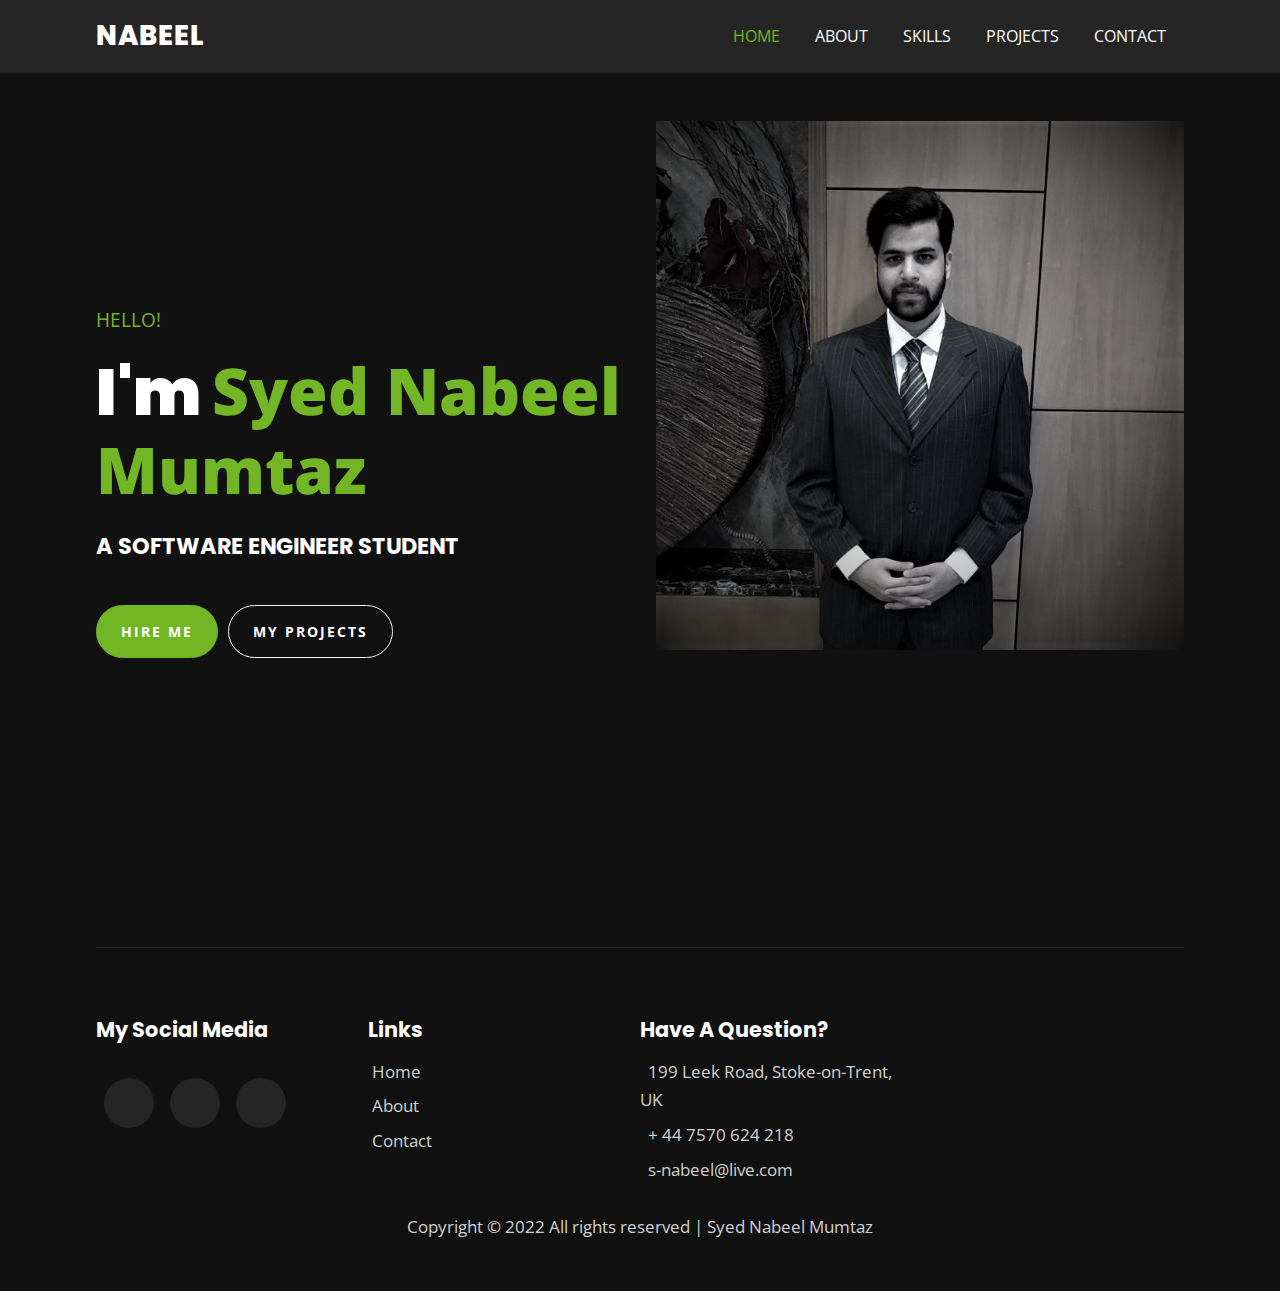
<file: index.html>
<!DOCTYPE html>
<html>
  <head>
    <meta charset="utf-8">
    <meta http-equiv="X-UA-Compatible" content="IE=edge">
    <title>Home</title>
    <meta name="description" content="">
    <meta name="viewport" content="width=device-width, initial-scale=1">
    <!-- utility css file -->
    <link rel="stylesheet" href="css/utility.css">
    <!-- style css file -->
    <link rel = "stylesheet" href = "css/style.css">
    <!-- fontawesome cdn -->
    <link rel="stylesheet" href="https://cdnjs.cloudflare.com/ajax/libs/font-awesome/5.15.1/css/all.min.css" integrity="sha512-+4zCK9k+qNFUR5X+cKL9EIR+ZOhtIloNl9GIKS57V1MyNsYpYcUrUeQc9vNfzsWfV28IaLL3i96P9sdNyeRssA==" crossorigin="anonymous" />
    <!-- google fonts -->
    <link href="https://fonts.googleapis.com/css2?family=Open+Sans:wght@300;400;600;700;800&family=Poppins:wght@200;300;400;500;600;700;800;900&display=swap" rel="stylesheet">
  </head>
  <body>
    
    <!-- navbar section -->
    <nav class = "navbar">
      <div class = "container">
        <div class = "brand-and-toggler">
          <a href = "index.html" class = "navbar-brand">Nabeel</a>
          <button type = "button" class = "navbar-toggler" id = "navbar-toggler">
            <span>
              <i class = "fas fa-bars"></i>
            </span>
          </button>
        </div>

        <div class = "navbar-collapse">
          <ul class = "navbar-nav">
            <li class = "nav-item nav-active">
              <a href = "index.html" class = "nav-link">home</a>
            </li>
            <li class = "nav-item">
              <a href = "about.html" class = "nav-link">about</a>
            </li>
            <li class = "nav-item">
              <a href = "skills.html" class = "nav-link">skills</a>
            </li>
            <li class = "nav-item">
              <a href = "projects.html" class = "nav-link">projects</a>
            </li>
            <li class = "nav-item">
              <a href = "contact.html" class = "nav-link">contact</a>
            </li>
          </ul>
        </div>
      </div>
    </nav>
    <!-- end of navbar section -->



    <!-- home page -->
    <section class = "home container">
      <div class = "row">
        <div class = "row-left">
          <h3>hello!</h3>
          <h1>i'm <span>Syed Nabeel Mumtaz</span></h1>
          <h2>a software engineer student</h2>
          <div class = "home-pg-btn">
            <button type = "button" class = "btn"><a href="./contact.html">Hire me</a></button>
            <button type = "button" class = "btn"><a href="./projects.html">My projects</a></button>
          </div>
        </div>

        <div class = "row-right">
          <div class = "img-border">
            <div class = "img-container">
              <img src = "assets/photo-me.jpeg" alt = "my photo">
            </div>
          </div>
        </div>
      </div>
    </section>
    <!-- end of home page -->
    

    <!-- footer -->
    <footer class = "footer container">
      <div class = "row">
        <div class = "col">
          <h3 class = "footer-title">My Social Media</h3>
          <div class = "social-links">
            <a href = "#"><i class = "fab fa-twitter"></i></a>
            <a href = "#"><i class = "fab fa-facebook"></i></a>
            <a href = "#"><i class = "fab fa-instagram"></i></a>
          </div>
        </div>

        <div class = "col">
          <h3 class = "footer-title">links</h3>
          <div class = "footer-links">
            <a href = "./index.html" class = "text">
              <i class = "fas fa-long-arrow-alt-right"></i>
              home
            </a>
            <a href = "./about.html" class = "text">
              <i class = "fas fa-long-arrow-alt-right"></i>
              about
            </a>
            <a href = "./contact.html" class = "text">
              <i class = "fas fa-long-arrow-alt-right"></i>
              contact
            </a>
          </div>
        </div>

        <div class = "col">
          <h3 class = "footer-title">have a question?</h3>
          <div>
            <span>
              <i class = "fas fa-map-marker-alt"></i>
            </span>
            <span class = "text">199 Leek Road, Stoke-on-Trent, UK</span>
          </div>

          <div>
            <span>
              <i class = "fas fa-phone"></i>
            </span>
            <span class = "text">+ 44 7570 624 218</span>
          </div>

          <div>
            <span>
              <i class = "fas fa-envelope"></i>
            </span>
            <span class = "text">s-nabeel@live.com</span>
          </div>
        </div>
      </div>

      <div class = "footer-text">
        <p class = "text">Copyright &copy; 2022 All rights reserved | Syed Nabeel Mumtaz</p>
      </div>
    </footer>
    <!-- end of footer -->


    <!-- custom js file -->
    <script src="js/script.js"></script>
  </body>
</html>
</file>
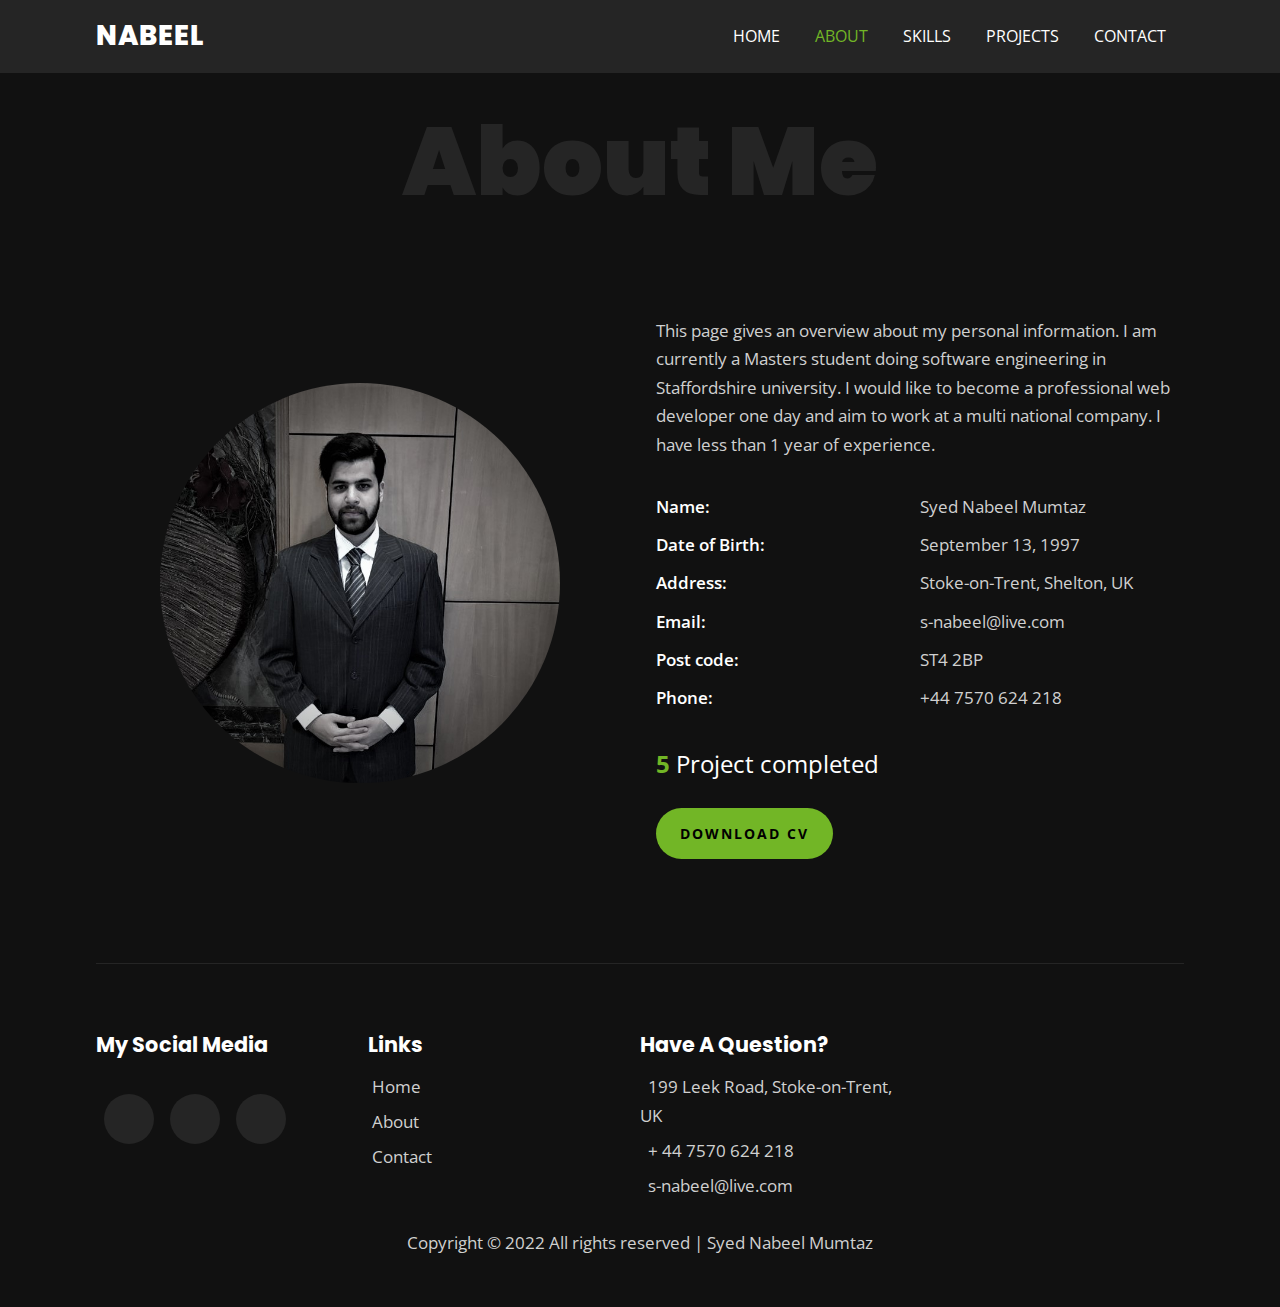
<file: about.html>
<!DOCTYPE html>
<html>
  <head>
    <meta charset="utf-8">
    <meta http-equiv="X-UA-Compatible" content="IE=edge">
    <title>About</title>
    <meta name="description" content="">
    <meta name="viewport" content="width=device-width, initial-scale=1">
    <!-- utility css file -->
    <link rel="stylesheet" href="css/utility.css">
    <!-- style css file -->
    <link rel = "stylesheet" href = "css/style.css">
    <!-- fontawesome cdn -->
    <link rel="stylesheet" href="https://cdnjs.cloudflare.com/ajax/libs/font-awesome/5.15.1/css/all.min.css" integrity="sha512-+4zCK9k+qNFUR5X+cKL9EIR+ZOhtIloNl9GIKS57V1MyNsYpYcUrUeQc9vNfzsWfV28IaLL3i96P9sdNyeRssA==" crossorigin="anonymous" />
    <!-- google fonts -->
    <link href="https://fonts.googleapis.com/css2?family=Open+Sans:wght@300;400;600;700;800&family=Poppins:wght@200;300;400;500;600;700;800;900&display=swap" rel="stylesheet">
  </head>
  <body>
    
    <!-- navbar section -->
    <nav class = "navbar">
      <div class = "container">
        <div class = "brand-and-toggler">
          <a href = "index.html" class = "navbar-brand">Nabeel</a>
          <button type = "button" class = "navbar-toggler" id = "navbar-toggler">
            <span>
              <i class = "fas fa-bars"></i>
            </span>
          </button>
        </div>

        <div class = "navbar-collapse">
          <ul class = "navbar-nav">
            <li class = "nav-item">
              <a href = "index.html" class = "nav-link">home</a>
            </li>
            <li class = "nav-item nav-active">
              <a href = "about.html" class = "nav-link">about</a>
            </li>
            <li class = "nav-item">
              <a href = "skills.html" class = "nav-link">skills</a>
            </li>
            <li class = "nav-item">
              <a href = "projects.html" class = "nav-link">projects</a>
            </li>
            <li class = "nav-item">
              <a href = "contact.html" class = "nav-link">contact</a>
            </li>
          </ul>
        </div>
      </div>
    </nav>
    <!-- end of navbar section -->

    <!-- about page -->
    <section class = "about container">
      <div class = "title">
        <h2>About Me</h2>
      </div>

      <div class = "row">
        <div class = "row-left">
          <img src = "assets/photo-me.jpeg" alt = "about photo">
        </div>

        <div class = "row-right">
          <p class = "text">This page gives an overview about my personal information. I am currently a Masters student doing software engineering in Staffordshire university. I would like to become a professional web developer one day and aim to work at a multi national company. I have less than 1 year of experience.</p>
          <div class = "about-content">
            <ul>
              <li class = "text">
                <span>Name: </span>
                <span>Syed Nabeel Mumtaz</span>
              </li>
              <li class = "text">
                <span>Date of Birth: </span>
                <span>September 13, 1997</span>
              </li>
              <li class = "text">
                <span>Address: </span>
                <span>Stoke-on-Trent, Shelton, UK</span>
              </li>
              <li class = "text">
                <span>Email: </span>
                <span>s-nabeel@live.com</span>
              </li>
              <li class = "text">
                <span>Post code: </span>
                <span>ST4 2BP</span>
              </li>
              <li class = "text">
                <span>Phone: </span>
                <span>+44 7570 624 218</span>
              </li>
            </ul>
          </div>

          <h3>5 <span>Project completed</span></h3>
          <form method="get" action="./assets/Syed-Nabeel-Mumtaz.pdf">
            <button type="submit" class = "btn">Download CV</button>
         </form>
        </div>
      </div>
    </section>
    <!-- end of about page -->

    
    

    <!-- footer -->
    <footer class = "footer container">
      <div class = "row">
        <div class = "col">
          <h3 class = "footer-title">My Social Media</h3>
          <div class = "social-links">
            <a href = "#"><i class = "fab fa-twitter"></i></a>
            <a href = "#"><i class = "fab fa-facebook"></i></a>
            <a href = "#"><i class = "fab fa-instagram"></i></a>
          </div>
        </div>

        <div class = "col">
          <h3 class = "footer-title">links</h3>
          <div class = "footer-links">
            <a href = "./index.html" class = "text">
              <i class = "fas fa-long-arrow-alt-right"></i>
              home
            </a>
            <a href = "./about.html" class = "text">
              <i class = "fas fa-long-arrow-alt-right"></i>
              about
            </a>
            <a href = "./contact.html" class = "text">
              <i class = "fas fa-long-arrow-alt-right"></i>
              contact
            </a>
          </div>
        </div>

        <div class = "col">
          <h3 class = "footer-title">have a question?</h3>
          <div>
            <span>
              <i class = "fas fa-map-marker-alt"></i>
            </span>
            <span class = "text">199 Leek Road, Stoke-on-Trent, UK</span>
          </div>

          <div>
            <span>
              <i class = "fas fa-phone"></i>
            </span>
            <span class = "text">+ 44 7570 624 218</span>
          </div>

          <div>
            <span>
              <i class = "fas fa-envelope"></i>
            </span>
            <span class = "text">s-nabeel@live.com</span>
          </div>
        </div>
      </div>

      <div class = "footer-text">
        <p class = "text">Copyright &copy; 2022 All rights reserved | Syed Nabeel Mumtaz</p>
      </div>
    </footer>
    <!-- end of footer -->


    <!-- custom js file -->
    <script src="js/script.js"></script>
  </body>
</html>
</file>
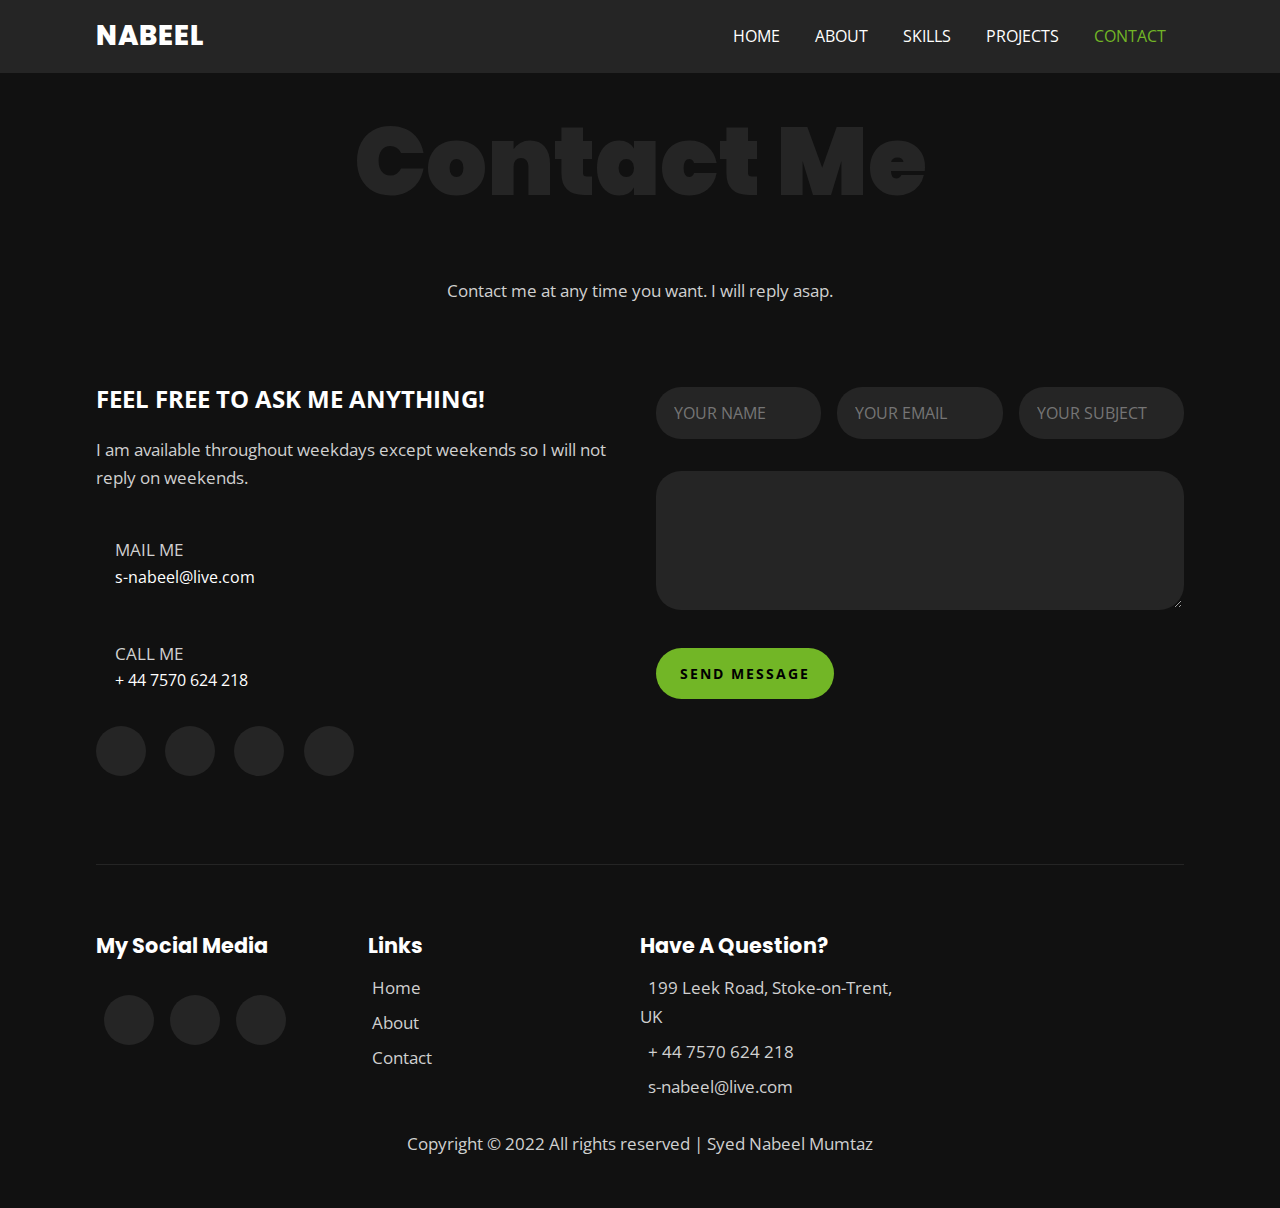
<file: contact.html>
<!DOCTYPE html>
<html>
  <head>
    <meta charset="utf-8">
    <meta http-equiv="X-UA-Compatible" content="IE=edge">
    <title>Contact</title>
    <meta name="description" content="">
    <meta name="viewport" content="width=device-width, initial-scale=1">
    <!-- utility css file -->
    <link rel="stylesheet" href="css/utility.css">
    <!-- style css file -->
    <link rel = "stylesheet" href = "css/style.css">
    <!-- fontawesome cdn -->
    <link rel="stylesheet" href="https://cdnjs.cloudflare.com/ajax/libs/font-awesome/5.15.1/css/all.min.css" integrity="sha512-+4zCK9k+qNFUR5X+cKL9EIR+ZOhtIloNl9GIKS57V1MyNsYpYcUrUeQc9vNfzsWfV28IaLL3i96P9sdNyeRssA==" crossorigin="anonymous" />
    <!-- google fonts -->
    <link href="https://fonts.googleapis.com/css2?family=Open+Sans:wght@300;400;600;700;800&family=Poppins:wght@200;300;400;500;600;700;800;900&display=swap" rel="stylesheet">
  </head>
  <body>
    
    <!-- navbar section -->
    <nav class = "navbar">
      <div class = "container">
        <div class = "brand-and-toggler">
          <a href = "index.html" class = "navbar-brand">Nabeel</a>
          <button type = "button" class = "navbar-toggler" id = "navbar-toggler">
            <span>
              <i class = "fas fa-bars"></i>
            </span>
          </button>
        </div>

        <div class = "navbar-collapse">
          <ul class = "navbar-nav">
            <li class = "nav-item">
              <a href = "index.html" class = "nav-link">home</a>
            </li>
            <li class = "nav-item">
              <a href = "about.html" class = "nav-link">about</a>
            </li>
            <li class = "nav-item">
              <a href = "skills.html" class = "nav-link">skills</a>
            </li>
            <li class = "nav-item">
              <a href = "projects.html" class = "nav-link">projects</a>
            </li>
            <li class = "nav-item nav-active">
              <a href = "contact.html" class = "nav-link">contact</a>
            </li>
          </ul>
        </div>
      </div>
    </nav>
    <!-- end of navbar section -->

    <!-- contact page -->
    <section class = "contact container">
      <div class = "title">
        <h2>Contact Me</h2>
      </div>

      <p class = "text">Contact me at any time you want. I will reply asap.</p>

      <div class = "row">
        <div class = "col-left">
          <h2>feel free to ask me anything!</h2>
          <p class = "text">I am available throughout weekdays except weekends so I will not reply on weekends.</p>

          <div class = "contact-info">
            <span><i class = "fas fa-envelope-open"></i></span>
            <h3>
              <span class = "text">mail me</span> <br>
              s-nabeel@live.com
            </h3>
          </div>

          <div class = "contact-info">
            <span><i class = "fas fa-phone-square-alt"></i></span>
            <h3>
              <span class = "text">call me</span> <br>
              + 44 7570 624 218
            </h3>
          </div>

          <div class = "contact-social-links">
            <a href = "#">
              <i class = "fab fa-facebook-f"></i>
            </a>
            <a href = "#">
              <i class = "fab fa-twitter"></i>
            </a>
            <a href = "#">
              <i class = "fab fa-youtube"></i>
            </a>
            <a href = "#">
              <i class = "fab fa-github"></i>
            </a>
          </div>
        </div>

        <div class = "col-right">
          <form class = "contact-form">
            <div class = "form-group">
              <input type = "text" placeholder="your name">
              <input type = "email" placeholder="your email">
              <input type = "text" placeholder="your subject">
            </div>
            <textarea rows = "5"></textarea>
            <button type = "submit" class = "btn">send message</button>
          </form>
        </div>
      </div>
    </section>
    <!-- end of contact page -->
    
    

    <!-- footer -->
    <footer class = "footer container">
      <div class = "row">
        <div class = "col">
          <h3 class = "footer-title">My Social Media</h3>
          <div class = "social-links">
            <a href = "#"><i class = "fab fa-twitter"></i></a>
            <a href = "#"><i class = "fab fa-facebook"></i></a>
            <a href = "#"><i class = "fab fa-instagram"></i></a>
          </div>
        </div>

        <div class = "col">
          <h3 class = "footer-title">links</h3>
          <div class = "footer-links">
            <a href = "./index.html" class = "text">
              <i class = "fas fa-long-arrow-alt-right"></i>
              home
            </a>
            <a href = "./about.html" class = "text">
              <i class = "fas fa-long-arrow-alt-right"></i>
              about
            </a>
            <a href = "./contact.html" class = "text">
              <i class = "fas fa-long-arrow-alt-right"></i>
              contact
            </a>
          </div>
        </div>

        <div class = "col">
          <h3 class = "footer-title">have a question?</h3>
          <div>
            <span>
              <i class = "fas fa-map-marker-alt"></i>
            </span>
            <span class = "text">199 Leek Road, Stoke-on-Trent, UK</span>
          </div>

          <div>
            <span>
              <i class = "fas fa-phone"></i>
            </span>
            <span class = "text">+ 44 7570 624 218</span>
          </div>

          <div>
            <span>
              <i class = "fas fa-envelope"></i>
            </span>
            <span class = "text">s-nabeel@live.com</span>
          </div>
        </div>
      </div>

      <div class = "footer-text">
        <p class = "text">Copyright &copy; 2022 All rights reserved | Syed Nabeel Mumtaz</p>
      </div>
    </footer>
    <!-- end of footer -->


    <!-- custom js file -->
    <script src="js/script.js"></script>
  </body>
</html>
</file>
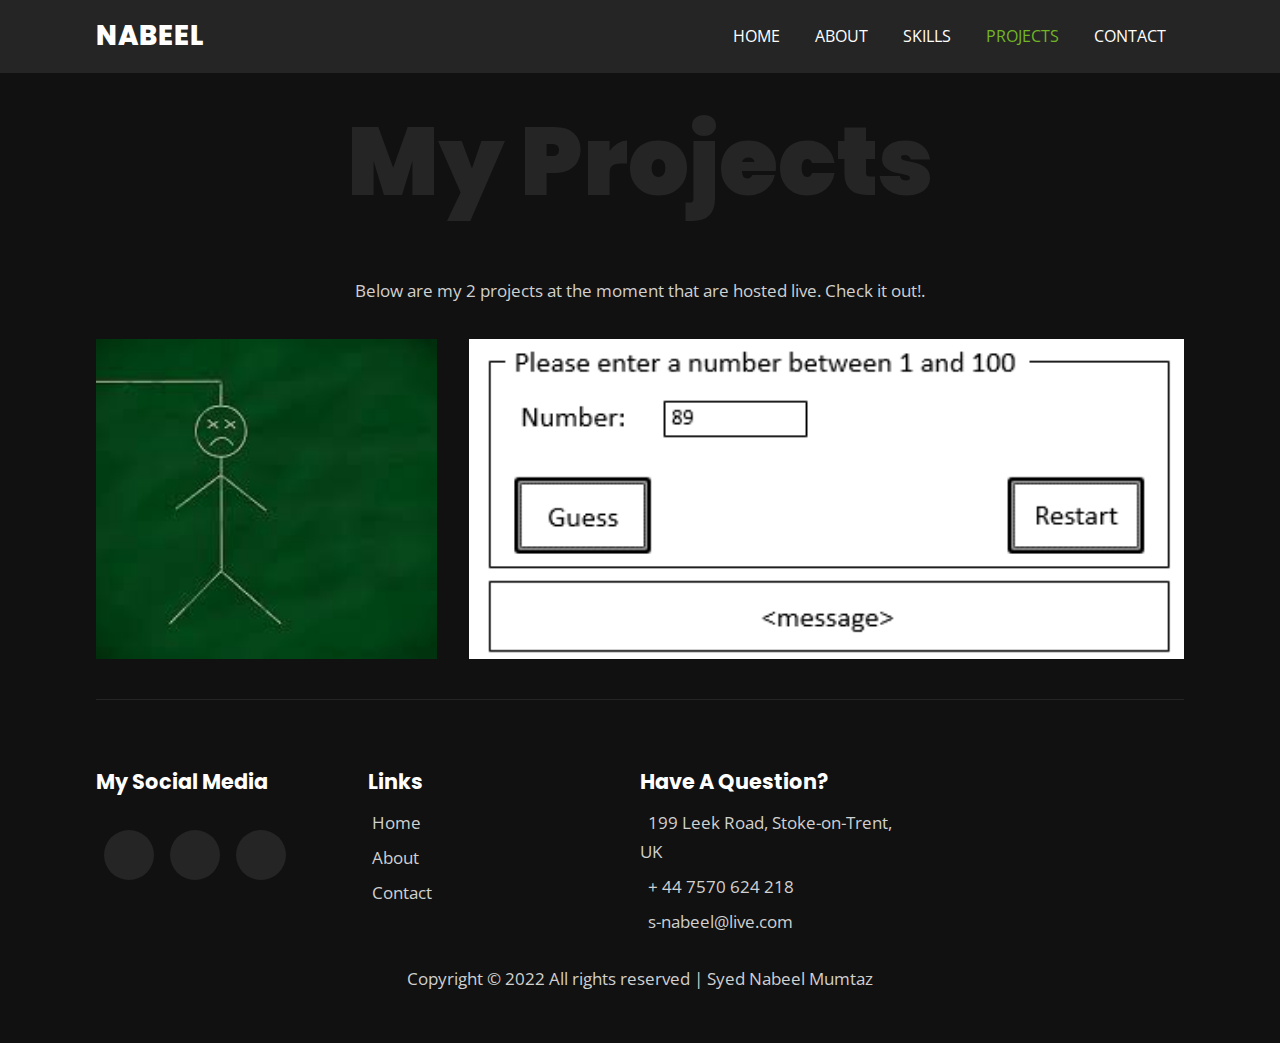
<file: projects.html>
<!DOCTYPE html>
<html>
  <head>
    <meta charset="utf-8">
    <meta http-equiv="X-UA-Compatible" content="IE=edge">
    <title>Projects</title>
    <meta name="description" content="">
    <meta name="viewport" content="width=device-width, initial-scale=1">
    <!-- utility css file -->
    <link rel="stylesheet" href="css/utility.css">
    <!-- style css file -->
    <link rel = "stylesheet" href = "css/style.css">
    <!-- fontawesome cdn -->
    <link rel="stylesheet" href="https://cdnjs.cloudflare.com/ajax/libs/font-awesome/5.15.1/css/all.min.css" integrity="sha512-+4zCK9k+qNFUR5X+cKL9EIR+ZOhtIloNl9GIKS57V1MyNsYpYcUrUeQc9vNfzsWfV28IaLL3i96P9sdNyeRssA==" crossorigin="anonymous" />
    <!-- google fonts -->
    <link href="https://fonts.googleapis.com/css2?family=Open+Sans:wght@300;400;600;700;800&family=Poppins:wght@200;300;400;500;600;700;800;900&display=swap" rel="stylesheet">
  </head>
  <body>
    
    <!-- navbar section -->
    <nav class = "navbar">
      <div class = "container">
        <div class = "brand-and-toggler">
          <a href = "index.html" class = "navbar-brand">Nabeel</a>
          <button type = "button" class = "navbar-toggler" id = "navbar-toggler">
            <span>
              <i class = "fas fa-bars"></i>
            </span>
          </button>
        </div>

        <div class = "navbar-collapse">
          <ul class = "navbar-nav">
            <li class = "nav-item">
              <a href = "index.html" class = "nav-link">home</a>
            </li>
            <li class = "nav-item">
              <a href = "about.html" class = "nav-link">about</a>
            </li>
            <li class = "nav-item">
              <a href = "skills.html" class = "nav-link">skills</a>
            </li>
            <li class = "nav-item nav-active">
              <a href = "projects.html" class = "nav-link">projects</a>
            </li>
            <li class = "nav-item">
              <a href = "contact.html" class = "nav-link">contact</a>
            </li>
          </ul>
        </div>
      </div>
    </nav>
    <!-- end of navbar section -->


    <!-- projects page -->
    <section class = "projects container">
      <div class = "title">
        <h2>My Projects</h2>
      </div>

      <p class = "text">Below are my 2 projects at the moment that are hosted live. Check it out!.</p>

      <div class = "row">
        <div class = "item">
          <div class = "item-overlay">
            <a href = "https://nabeelhangman.netlify.app/">HangMan Game</a>
                <h3>Made using CSS, JS & HTML</h3>
          </div>
        </div>

        <div class = "item">
          <div class = "item-overlay">
            <a href = "https://think-of-a-number.netlify.app/">Think of a Number</a>
                <h3>Made using CSS, JS & HTML</h3>
          </div>
        </div>
      </div>
    </section>
    <!-- end of projects page -->
    
    <!-- footer -->
    <footer class = "footer container">
      <div class = "row">
        <div class = "col">
          <h3 class = "footer-title">My Social Media</h3>
          <div class = "social-links">
            <a href = "#"><i class = "fab fa-twitter"></i></a>
            <a href = "#"><i class = "fab fa-facebook"></i></a>
            <a href = "#"><i class = "fab fa-instagram"></i></a>
          </div>
        </div>

        <div class = "col">
          <h3 class = "footer-title">links</h3>
          <div class = "footer-links">
            <a href = "./index.html" class = "text">
              <i class = "fas fa-long-arrow-alt-right"></i>
              home
            </a>
            <a href = "./about.html" class = "text">
              <i class = "fas fa-long-arrow-alt-right"></i>
              about
            </a>
            <a href = "./contact.html" class = "text">
              <i class = "fas fa-long-arrow-alt-right"></i>
              contact
            </a>
          </div>
        </div>

        <div class = "col">
          <h3 class = "footer-title">have a question?</h3>
          <div>
            <span>
              <i class = "fas fa-map-marker-alt"></i>
            </span>
            <span class = "text">199 Leek Road, Stoke-on-Trent, UK</span>
          </div>

          <div>
            <span>
              <i class = "fas fa-phone"></i>
            </span>
            <span class = "text">+ 44 7570 624 218</span>
          </div>

          <div>
            <span>
              <i class = "fas fa-envelope"></i>
            </span>
            <span class = "text">s-nabeel@live.com</span>
          </div>
        </div>
      </div>

      <div class = "footer-text">
        <p class = "text">Copyright &copy; 2022 All rights reserved | Syed Nabeel Mumtaz</p>
      </div>
    </footer>
    <!-- end of footer -->


    <!-- custom js file -->
    <script src="js/script.js"></script>
  </body>
</html>
</file>
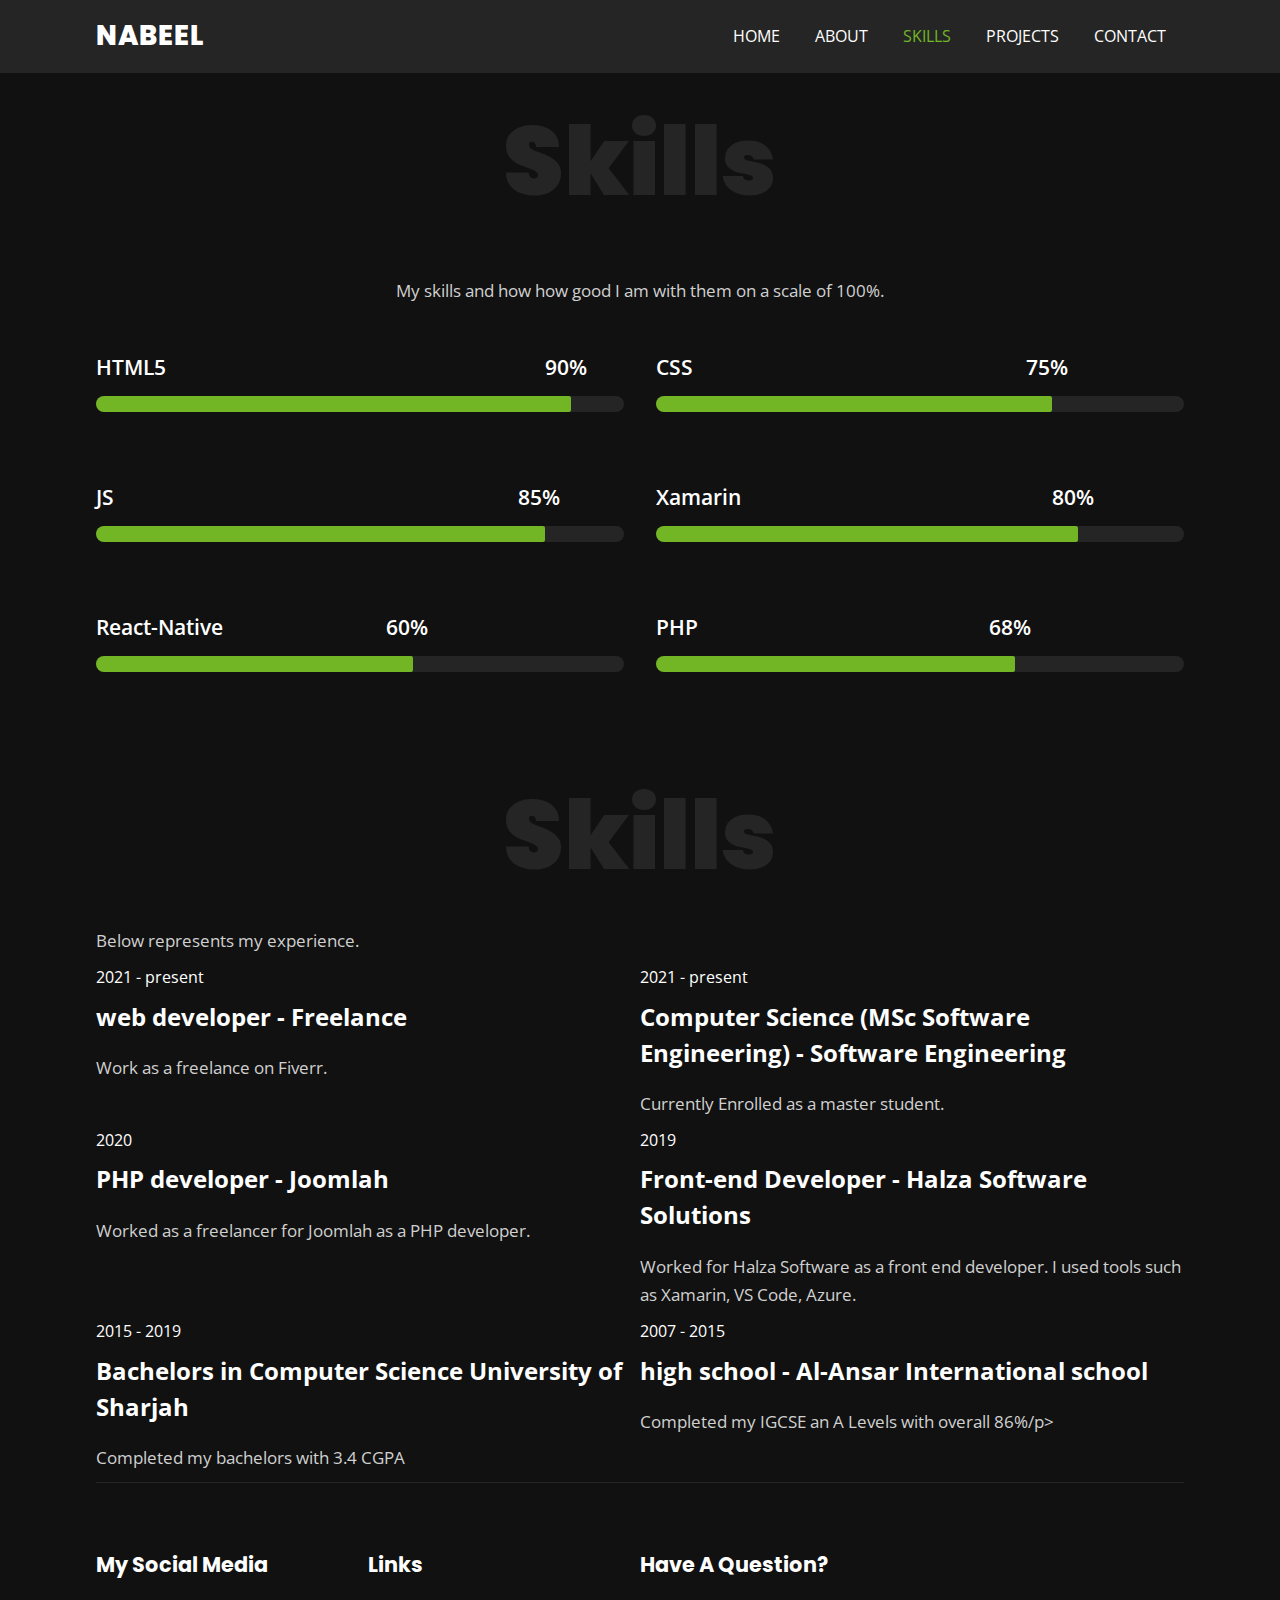
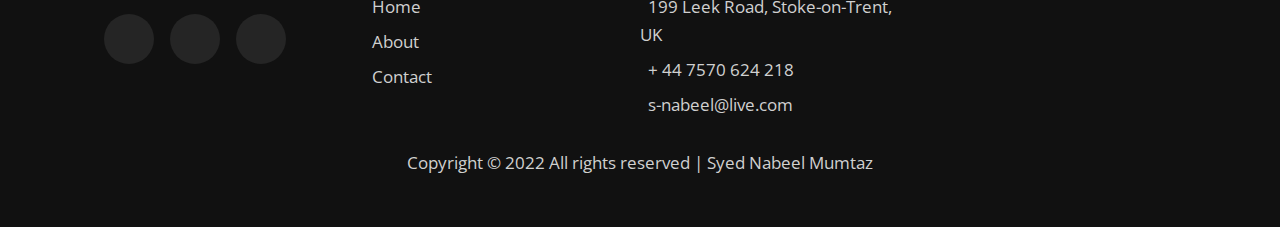
<file: skills.html>
<!DOCTYPE html>
<html>
  <head>
    <meta charset="utf-8">
    <meta http-equiv="X-UA-Compatible" content="IE=edge">
    <title>Skills</title>
    <meta name="description" content="">
    <meta name="viewport" content="width=device-width, initial-scale=1">
    <!-- utility css file -->
    <link rel="stylesheet" href="css/utility.css">
    <!-- style css file -->
    <link rel = "stylesheet" href = "css/style.css">
    <!-- fontawesome cdn -->
    <link rel="stylesheet" href="https://cdnjs.cloudflare.com/ajax/libs/font-awesome/5.15.1/css/all.min.css" integrity="sha512-+4zCK9k+qNFUR5X+cKL9EIR+ZOhtIloNl9GIKS57V1MyNsYpYcUrUeQc9vNfzsWfV28IaLL3i96P9sdNyeRssA==" crossorigin="anonymous" />
    <!-- google fonts -->
    <link href="https://fonts.googleapis.com/css2?family=Open+Sans:wght@300;400;600;700;800&family=Poppins:wght@200;300;400;500;600;700;800;900&display=swap" rel="stylesheet">
  </head>
  <body>
    
    <!-- navbar section -->
    <nav class = "navbar">
      <div class = "container">
        <div class = "brand-and-toggler">
          <a href = "index.html" class = "navbar-brand">Nabeel</a>
          <button type = "button" class = "navbar-toggler" id = "navbar-toggler">
            <span>
              <i class = "fas fa-bars"></i>
            </span>
          </button>
        </div>

        <div class = "navbar-collapse">
          <ul class = "navbar-nav">
            <li class = "nav-item">
              <a href = "index.html" class = "nav-link">home</a>
            </li>
            <li class = "nav-item">
              <a href = "about.html" class = "nav-link">about</a>
            </li>
            <li class = "nav-item nav-active">
              <a href = "skills.html" class = "nav-link">skills</a>
            </li>
            <li class = "nav-item">
              <a href = "projects.html" class = "nav-link">projects</a>
            </li>
            <li class = "nav-item">
              <a href = "contact.html" class = "nav-link">contact</a>
            </li>
          </ul>
        </div>
      </div>
    </nav>
    <!-- end of navbar section -->

    <!-- skills page -->
    <section class = "skills container">
      <div class = "title">
        <h2>skills</h2>
      </div>

      <p class = "text">My skills and how how good I am with them on a scale of 100%.</p>

      <div class = "row">
        <div class = "item">
          <div class = "item-text">
            <span>HTML5</span>
            <span class = "w-90">90%</span>
          </div>
          <div class = "progress">
            <div class = "progress-bar w-90"></div>
          </div>
        </div>

        <div class = "item">
          <div class = "item-text">
            <span>CSS</span>
            <span class = "w-75">75%</span>
          </div>
          <div class = "progress">
            <div class = "progress-bar w-75"></div>
          </div>
        </div>

        <div class = "item">
          <div class = "item-text">
            <span>JS</span>
            <span class = "w-85">85%</span>
          </div>
          <div class = "progress">
            <div class = "progress-bar w-85"></div>
          </div>
        </div>

        <div class = "item">
          <div class = "item-text">
            <span>Xamarin</span>
            <span class = "w-80">80%</span>
          </div>
          <div class = "progress">
            <div class = "progress-bar w-80"></div>
          </div>
        </div>

        <div class = "item">
          <div class = "item-text">
            <span>React-Native</span>
            <span class = "w-60">60%</span>
          </div>
          <div class = "progress">
            <div class = "progress-bar w-60"></div>
          </div>
        </div>

        <div class = "item">
          <div class = "item-text">
            <span>PHP</span>
            <span class = "w-68">68%</span>
          </div>
          <div class = "progress">
            <div class = "progress-bar w-68"></div>
          </div>
        </div>
      </div>
    </section>
    
    <section class = "resume container">
          <div class = "title">
            <h2>skills</h2>
          </div>

          <p class = "text">Below represents my experience.</p>
    
          <div class = "row">
            <div class = "item">
              <div class = "icon">
                <i class = "fas fa-briefcase"></i>
              </div>
              <span>2021 - present</span>
              <h2>web developer - <span>Freelance</span></h2>
              <p class = "text">Work as a freelance on Fiverr.</p>
            </div>
    
            <div class = "item">
              <div class = "icon">
                <i class = "fas fa-graduation-cap"></i>
              </div>
              <span>2021 - present</span>
              <h2>Computer Science (MSc Software Engineering) - <span>Software Engineering</span></h2>
              <p class = "text">Currently Enrolled as a master student.</p>
            </div>
    
            <div class = "item">
              <div class = "icon">
                <i class = "fas fa-briefcase"></i>
              </div>
              <span>2020</span>
              <h2>PHP developer - <span>Joomlah</span></h2>
              <p class = "text">Worked as a freelancer for Joomlah as a PHP developer.</p>
            </div>
    
            <div class = "item">
              <div class = "icon">
                <i class = "fas fa-graduation-cap"></i>
              </div>
              <span>2019</span>
              <h2>Front-end Developer - <span>Halza Software Solutions</span></h2>
              <p class = "text">Worked for Halza Software as a front end developer. I used tools such as Xamarin, VS Code, Azure.</p>
            </div>
    
            <div class = "item">
              <div class = "icon">
                <i class = "fas fa-briefcase"></i>
              </div>
              <span>2015 - 2019</span>
              <h2>Bachelors in Computer Science <span>University of Sharjah</span></h2>
              <p class = "text">Completed my bachelors with 3.4 CGPA</p>
            </div>
    
            <div class = "item">
              <div class = "icon">
                <i class = "fas fa-graduation-cap"></i>
              </div>
              <span>2007 - 2015</span>
              <h2>high school - <span>Al-Ansar International school</span></h2>
              <p class = "text">Completed my IGCSE an A Levels with overall 86%/p>
            </div>
          </div>
        </section>
    <!-- end of skills page -->

    <!-- footer -->
    <footer class = "footer container">
      <div class = "row">
        <div class = "col">
          <h3 class = "footer-title">My Social Media</h3>
          <div class = "social-links">
            <a href = "#"><i class = "fab fa-twitter"></i></a>
            <a href = "#"><i class = "fab fa-facebook"></i></a>
            <a href = "#"><i class = "fab fa-instagram"></i></a>
          </div>
        </div>

        <div class = "col">
          <h3 class = "footer-title">links</h3>
          <div class = "footer-links">
            <a href = "./index.html" class = "text">
              <i class = "fas fa-long-arrow-alt-right"></i>
              home
            </a>
            <a href = "./about.html" class = "text">
              <i class = "fas fa-long-arrow-alt-right"></i>
              about
            </a>
            <a href = "./contact.html" class = "text">
              <i class = "fas fa-long-arrow-alt-right"></i>
              contact
            </a>
          </div>
        </div>

        <div class = "col">
          <h3 class = "footer-title">have a question?</h3>
          <div>
            <span>
              <i class = "fas fa-map-marker-alt"></i>
            </span>
            <span class = "text">199 Leek Road, Stoke-on-Trent, UK</span>
          </div>

          <div>
            <span>
              <i class = "fas fa-phone"></i>
            </span>
            <span class = "text">+ 44 7570 624 218</span>
          </div>

          <div>
            <span>
              <i class = "fas fa-envelope"></i>
            </span>
            <span class = "text">s-nabeel@live.com</span>
          </div>
        </div>
      </div>

      <div class = "footer-text">
        <p class = "text">Copyright &copy; 2022 All rights reserved | Syed Nabeel Mumtaz</p>
      </div>
    </footer>
    <!-- end of footer -->


    <!-- custom js file -->
    <script src="js/script.js"></script>
  </body>
</html>
</file>
<file: css/utility.css>
/* setup and common stylings */
:root{
    --poppins: 'Poppins', sans-serif;
    --sans: 'Open Sans', sans-serif;
    --green: #72b626;
    --black: #111;
    --nero: #252525;
    --transition: all 0.4s ease;
}
*{
    box-sizing: border-box;
    padding: 0;
    margin: 0;
    font-family: var(--sans);
}
body{
    color: #fff;
    line-height: 1.5;
    background: var(--black);
    overflow-x: hidden;
}
a{
    color: #fff;
    text-decoration: none;
}
img{
    width: 100%;
    display: block;
}
ul li{
    list-style-type: none;
}
h1, h2, h3, h4, h5, h6, p{
    padding: 0.6rem 0;
}

/* button */
.btn{
    border: none;
    margin: 1rem 0;
    border-radius: 35px;
    background: var(--green);
    font-size: 0.9rem;
    text-transform: uppercase;
    padding: 1rem 1.5rem;
    font-weight: 700;
    letter-spacing: 2px;
    display: inline-block;
    cursor: pointer;
    transition: var(--transition);
}
.btn:hover{
    opacity: 0.7;
}

.text{
    font-size: 1.05rem;
    color: #d0d0d0;
    line-height: 1.7;
}

/* title */
.title{
    position: relative;
}
.title > h2{
    font-size: 3rem;
    font-family: var(--poppins);
    text-align: center;
    text-transform: capitalize;
    font-weight: 900;
    color: var(--nero);
}
.title div{
    position: absolute;
    top: 50%;
    left: 50%;
    text-align: center;
    width: 100%;
    transform: translate(-50%, -50%);
}
.title div h2{
    text-transform: capitalize;
    font-size: 2rem;
    font-family: var(--poppins);
    font-weight: 800;
}
.container{
    width: 90vw;
    margin: 0 auto;
}

@media screen and (min-width: 500px){
    .title > h2{
        font-size: 6rem;
    }
    .title div h2{
        font-size: 3rem;
    }
}

@media screen and (min-width: 992px){
    .container{
        width: 88vw;
    }
}
@media screen and (min-width: 1200px){
    .container{
        width: 85vw;
    }
}

/* animation and transition stopper styling */
.resize-animation-stopper *{
    animation: none !important;
    transition: none !important;
}
</file>
<file: css/style.css>
/* #### navbar #### */
.navbar {
  position: fixed;
  z-index: 999;
  top: 0;
  left: 0;
  background: var(--nero);
  width: 100%;
}
.brand-and-toggler {
  display: flex;
  justify-content: space-between;
  padding: 1rem 0;
}
.navbar-brand {
  text-transform: uppercase;
  font-family: var(--poppins);
  font-size: 1.7rem;
  font-weight: 800;
}
.navbar-toggler {
  border: none;
  font-size: 1.7rem;
  background: none;
  color: #fff;
  cursor: pointer;
  outline: none;
  transition: var(--transition);
}
.navbar-toggler:hover {
  opacity: 0.8;
}
.navbar-collapse {
  height: 0;
  overflow: hidden;
  transition: var(--transition);
}
.nav-item {
  text-align: center;
  padding: 0.6rem;
  position: relative;
}
.nav-item::after {
  content: "";
  position: absolute;
  bottom: 4px;
  left: 50%;
  transform: translateX(-50%);
  border-radius: 5px;
  width: 0;
  height: 2px;
  background: var(--green);
  transition: var(--transition);
}
.nav-item:hover::after {
  width: 100px;
}
.nav-link {
  text-transform: uppercase;
  font-size: 1.2rem;
  transition: var(--transition);
}
.nav-link:hover {
  color: var(--green);
}
.nav-active .nav-link {
  color: var(--green);
}

/*** show nav class ***/
.showNav {
  height: 385px;
}

/* #### HOME PAGE #### */
.home {
  padding: 5rem 0 2.5rem 0;
}
.home .row > div {
  height: 60vh;
  display: flex;
  flex-direction: column;
  justify-content: center;
  align-items: center;
  border: 2px solid var(--nero);
  border-radius: 10px;
  margin: 2rem 0;
}
.home .row-left {
  text-align: center;
}
.home .row-left h3 {
  color: var(--green);
  font-weight: 400;
  text-transform: uppercase;
}
.home .row-left h1 {
  font-size: 2rem;
  font-family: var(--poppins);
  text-transform: capitalize;
  line-height: 1.2;
  font-weight: 900;
}
.home .row-left h1 span {
  color: var(--green);
}
.home .row-left h2 {
  text-transform: uppercase;
  font-family: var(--poppins);
  font-size: 1rem;
}
.home-pg-btn {
  display: flex;
  margin: 1rem 0;
}
.home-pg-btn button {
  padding: 0.8rem;
  margin-right: 0.6rem;
  border: 1px solid #f7f7f7;
}
.home-pg-btn button:first-child {
  border-color: var(--green);
}
.home-pg-btn button:last-child {
  background: transparent;
  color: #fff;
}
.home .img-container {
  position: relative;
  width: 240px;
  height: 240px;
  border-radius: 50%;
  overflow: hidden;
}
.home .img-border {
  background: var(--nero);
  width: 245px;
  height: 245px;
  border-radius: 50%;
  display: flex;
  justify-content: center;
  align-items: center;
}

/* #### ABOUT PAGE #### */
.about {
  padding: 5rem 0 2.5rem 0;
}
.about .row-right {
  padding: 3rem 0;
}
.about .row-right p {
  margin: 1rem 0;
}
.about-content {
  margin: 1.5rem 0;
}
.about-content li {
  display: flex;
  margin: 0.6rem 0;
}
.about-content li span {
  flex: 1;
}
.about-content li span:first-child {
  color: #fff;
  font-weight: 600;
}
.about .row-right h3 {
  color: var(--green);
  font-size: 1.5rem;
}
.about .row-right h3 span {
  color: #fff;
  font-weight: 400;
}

/* #### SKILLS PAGE #### */
.skills {
  padding: 5rem 0 2.5rem 0;
}
.skills > .text {
  width: 70%;
  margin: 1.5rem auto;
  text-align: center;
}
.skills .row {
  margin: 1rem 0;
}
.skills .item {
  padding: 0.5rem 0;
  margin: 0.3rem 0;
}
.skills .item-text {
  display: flex;
  justify-content: flex-start;
  font-weight: 600;
  font-size: 1.3rem;
  position: relative;
}
.skills .item-text span:last-child {
  position: absolute;
}
.skills .item-text .w-90 {
  margin-left: 85%;
}
.skills .item-text .w-75 {
  margin-left: 70%;
}
.skills .item-text .w-85 {
  margin-left: 80%;
}
.skills .item-text .w-80 {
  margin-left: 75%;
}
.skills .item-text .w-60 {
  margin-left: 55%;
}
.skills .item-text .w-68 {
  margin-left: 63%;
}
.progress {
  margin: 0.8rem 0;
  border-radius: 10px;
  height: 16px;
  width: 100%;
  background-color: var(--nero);
  overflow: hidden;
}
.progress-bar {
  background: var(--green);
  height: 100%;
  border-top-right-radius: 2px;
  border-bottom-right-radius: 2px;
}
.progress-bar.w-90 {
  width: 90%;
}
.progress-bar.w-75 {
  width: 75%;
}
.progress-bar.w-85 {
  width: 85%;
}
.progress-bar.w-80 {
  width: 80%;
}
.progress-bar.w-60 {
  width: 60%;
}
.progress-bar.w-68 {
  width: 68%;
}

/* #### PROJECTS PAGE #### */
.projects {
  padding: 5rem 0 2.5rem 0;
}
.projects > .text {
  width: 70%;
  margin: 1.5rem auto;
  text-align: center;
}
.projects .item {
  margin: 2rem 0;
  height: 320px;
  width: 100%;
  position: relative;
}
.projects .row .item:nth-child(1) {
  background: url(../assets/hangman.jpg) center/cover no-repeat;
}
.projects .row .item:nth-child(2) {
  background: url(../assets/think-number-img.png) center/cover no-repeat;
}
.projects .item .item-overlay {
  position: absolute;
  top: 0;
  left: 0;
  width: 100%;
  height: 100%;
  background: var(--green);
  text-align: center;
  display: flex;
  flex-direction: column;
  justify-content: center;
  padding: 1.5rem;
  opacity: 0;
  transition: var(--transition);
}
.projects .item .item-overlay a {
  text-transform: capitalize;
  font-size: 1.25rem;
  font-weight: 400;
  font-family: var(--poppins);
}
.projects .item .item-overlay h3 {
  text-transform: uppercase;
  font-size: 1rem;
  letter-spacing: 3px;
}
.projects .item:hover .item-overlay {
  opacity: 0.9;
}

/* #### BLOG PAGE #### */
.blog {
  padding: 5rem 0 2.5rem 0;
}
.blog > .text {
  width: 70%;
  margin: 1.5rem auto;
  text-align: center;
}
.blog .item {
  margin: 1rem 0;
  background: var(--nero);
  border-radius: 5px;
  overflow: hidden;
}
.blog .item .item-img {
  border-bottom: 8px solid var(--green);
  overflow: hidden;
}
.blog .item .item-img img {
  transition: var(--transition);
}
.blog .item .item-img:hover img {
  transform: scale(1.2);
}
.blog .item .item-content {
  padding: 1.5rem;
}
.blog .item .item-content span {
  color: var(--green);
  text-transform: uppercase;
}
.blog .item .item-content span .fas {
  font-size: 0.85rem;
}
.blog .item .item-content h2 {
  font-family: var(--poppins);
  font-weight: 400;
  font-size: 1.4rem;
}
.blog .pagination {
  margin: 3rem 0 0.5rem 0;
  display: flex;
  align-items: center;
  justify-content: center;
}
.blog .page-link {
  background: var(--nero);
  display: block;
  width: 50px;
  height: 50px;
  margin: 0 0.6rem;
  display: flex;
  justify-content: center;
  align-items: center;
  border-radius: 50%;
  font-weight: 700;
  transition: var(--transition);
}

.blog .page-link:nth-child(2) {
  background: var(--green);
}
.blog .page-link:hover {
  background: var(--green);
}

/* #### CONTACT PAGE #### */
.contact {
  padding: 5rem 0 2.5rem 0;
}
.contact > .text {
  width: 70%;
  margin: 1.5rem auto;
  text-align: center;
}
.contact .row {
  margin: 1rem 0;
}
.contact .row > div {
  margin: 2.5rem 0;
  padding: 2rem 0;
}
.contact .col-left h2 {
  text-transform: uppercase;
}
.contact .contact-info {
  margin: 1rem 0;
  padding: 0.5rem 0;
  display: flex;
  align-items: center;
}
.contact .contact-info > span {
  color: var(--green);
  font-size: 2.6rem;
  margin-right: 1.2rem;
}
.contact .contact-info h3 {
  font-size: 1rem;
  font-weight: 400;
}
.contact .contact-info h3 span {
  text-transform: uppercase;
  font-size: 1.05rem;
}
.contact .contact-social-links {
  display: flex;
}
.contact .contact-social-links a {
  display: block;
  width: 50px;
  height: 50px;
  background: var(--nero);
  margin: 0 0.6rem;
  display: flex;
  justify-content: center;
  align-items: center;
  border-radius: 50%;
  transition: var(--transition);
}
.contact .contact-social-links a:first-child {
  margin-left: 0;
}
.contact .contact-social-links a:hover {
  background: var(--green);
}
.contact-form input,
.contact-form textarea {
  width: 100%;
  margin: 1rem 0;
  background: var(--nero);
  border: 2px solid transparent;
  font-size: 1rem;
  padding: 0.8rem 1rem;
  border-radius: 25px;
  outline: 0;
  caret-color: #fff;
}
.contact-form input:focus,
.contact-form textarea:focus {
  border-color: var(--green);
}
.contact-form input::placeholder,
.contact-form textarea::placeholder {
  text-transform: uppercase;
}

/* #### footer #### */
.footer {
  padding: 2.5rem 0;
  border-top: 1.5px solid #252525;
}
.footer-title {
  text-transform: capitalize;
  font-size: 1.3rem;
  font-family: var(--poppins);
  font-weight: 700;
}
.footer .col {
  text-align: center;
  padding: 1rem 0;
}
.footer .col:first-child .text {
  width: 80%;
  margin: 0 auto;
}
.social-links {
  display: flex;
  justify-content: center;
}
.social-links a {
  background: var(--nero);
  width: 50px;
  height: 50px;
  font-size: 1.5rem;
  display: flex;
  justify-content: center;
  align-items: center;
  border-radius: 50%;
  margin: 1.5rem 0.5rem;
  transition: var(--transition);
}
.social-links a:hover {
  background: var(--green);
}
.footer-links a {
  display: block;
  text-transform: capitalize;
  padding: 0.2rem 0;
  transition: var(--transition);
}
.footer-links a .fas {
  display: none;
}
.footer-links a:hover {
  color: #fff;
}
.footer .col:last-child div {
  padding: 0.2rem 0;
}
.footer .col:last-child .fas {
  padding-right: 0.5rem;
}
.footer-text .text {
  text-align: center;
}

/* #### Media Queries #### */
@media screen and (min-width: 500px) {
  /* home page */
  .home .row-left h1 {
    font-size: 4rem;
  }
  .home .row-left h2 {
    font-size: 1.4rem;
  }
  .home-pg-btn button {
    padding: 1rem 1.5rem;
  }
  .home .img-container {
    width: 320px;
    height: 320px;
  }
  .home .img-border {
    width: 325px;
    height: 325px;
  }
}

@media screen and (min-width: 768px) {
  /* footer */
  .footer .row {
    display: grid;
    grid-template-columns: repeat(2, 1fr);
  }
  /* about page */
  .about .row-left {
    width: 400px;
    height: 400px;
    margin: 1rem auto;
    overflow: hidden;
    border-radius: 50%;
    position: relative;
  }
  /* resume page */
  .resume .row {
    display: grid;
    grid-template-columns: repeat(2, 1fr);
  }
  /* services page */
  .services .row {
    display: flex;
    flex-wrap: wrap;
  }
  .services .item {
    flex: 0 0 calc(50% - 2rem);
    margin: 1rem;
  }
  /* skills page */
  .skills .row {
    display: grid;
    grid-template-columns: repeat(2, 1fr);
    grid-gap: 2rem;
  }
  /* projects page */
  .projects .row {
    display: grid;
    grid-template-columns: repeat(3, 1fr);
    grid-gap: 2rem;
  }
  .projects .row .item {
    margin: 0;
  }
  .projects .row .item:nth-child(2) {
    grid-column: 2/4;
  }
  .projects .row .item:nth-child(3) {
    grid-column: 1/3;
  }
  .projects .row .item:nth-child(6) {
    grid-column: 2/4;
  }

  /* blog page */
  .blog .row {
    display: grid;
    grid-template-columns: repeat(2, 1fr);
    grid-gap: 2rem;
  }
  /* contact page */
  .contact-form .form-group {
    display: grid;
    grid-template-columns: repeat(3, 1fr);
    grid-gap: 1rem;
  }
  .contact .row > div {
    margin: 0;
  }
}

@media screen and (min-width: 992px) {
  /* navbar section */
  .navbar-toggler {
    display: none;
  }
  .navbar .container {
    display: flex;
    flex-wrap: wrap;
    justify-content: space-between;
    align-items: center;
  }
  .navbar-nav {
    display: flex;
    justify-content: flex-end;
  }
  .navbar-collapse {
    height: 100%;
    flex: 1 0 auto;
  }
  .brand-and-toggler {
    flex: 0 0 100px;
  }
  .nav-item {
    margin: 0 0.5rem;
  }
  .nav-link {
    font-size: 1rem;
  }

  /* home page */
  .home .row {
    display: grid;
    grid-template-columns: repeat(2, 1fr);
    grid-gap: 2rem;
  }
  .home .row > div {
    height: calc(100vh - 73px);
    border: none;
    margin: 0;
    align-items: flex-start;
  }
  .home .row-left {
    text-align: left;
  }
  .home .img-container {
    width: 100%;
    height: 100%;
    border-radius: unset;
  }
  .home .img-border {
    height: 90%;
    width: 100%;
    transition: var(--transition);
    border-radius: unset;
    background: transparent;
  }
  .home .img-border:hover {
    transform: translateY(-14px);
  }

  /* about page */
  .about .row {
    display: grid;
    grid-template-columns: repeat(2, 1fr);
    align-items: center;
    grid-gap: 2rem;
  }
  /* services page */
  .services .item {
    flex: 0 0 calc(33.33% - 2rem);
  }
  /* contact page */
  .contact .row {
    display: grid;
    grid-template-columns: repeat(2, 1fr);
    grid-gap: 2rem;
  }
}

@media screen and (min-width: 1200px) {
  /* footer */
  .footer .row {
    grid-template-columns: repeat(4, 1fr);
  }
  .footer .row .col {
    text-align: left;
  }
  .footer .col:first-child .text {
    margin: 0;
  }
  .social-links {
    justify-content: flex-start;
  }
  .footer-links a .fas {
    display: inline-block;
  }

  /* blog page */
  .blog .row {
    grid-template-columns: repeat(3, 1fr);
  }
}
</file>
